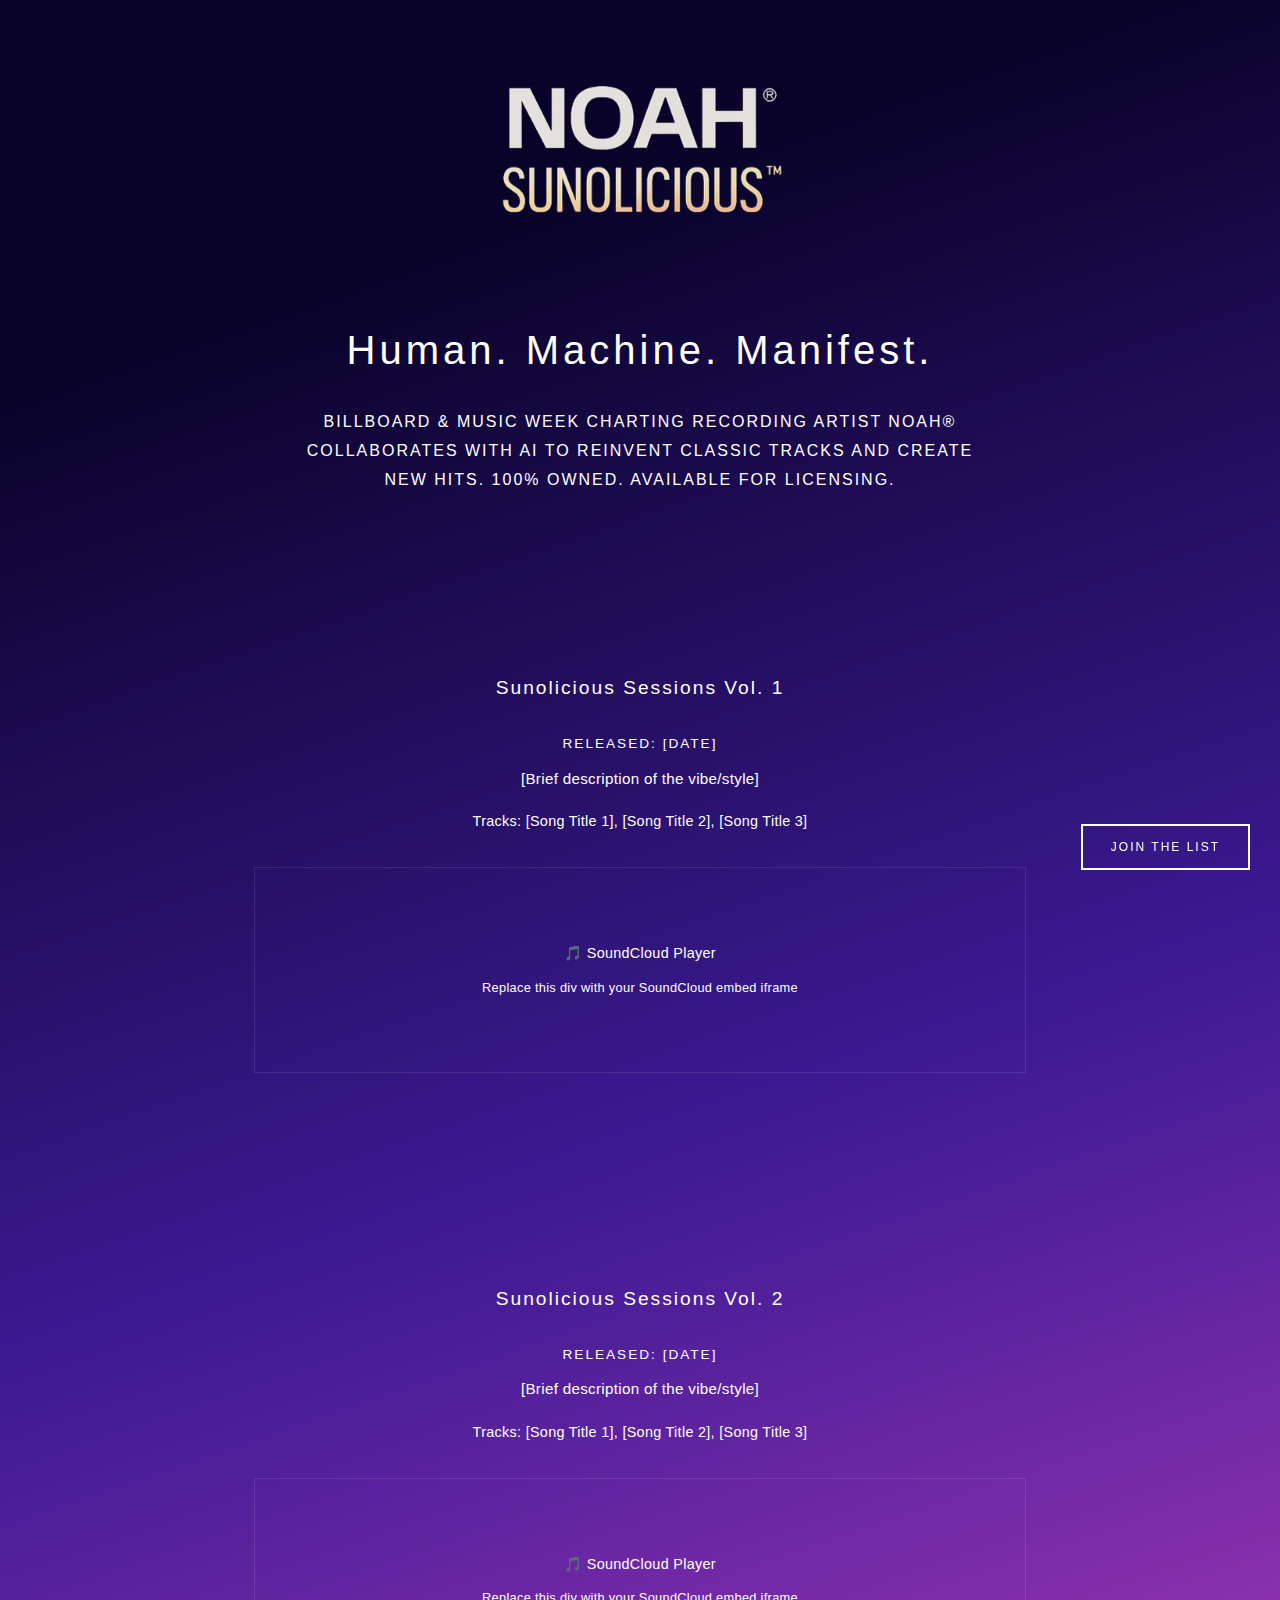
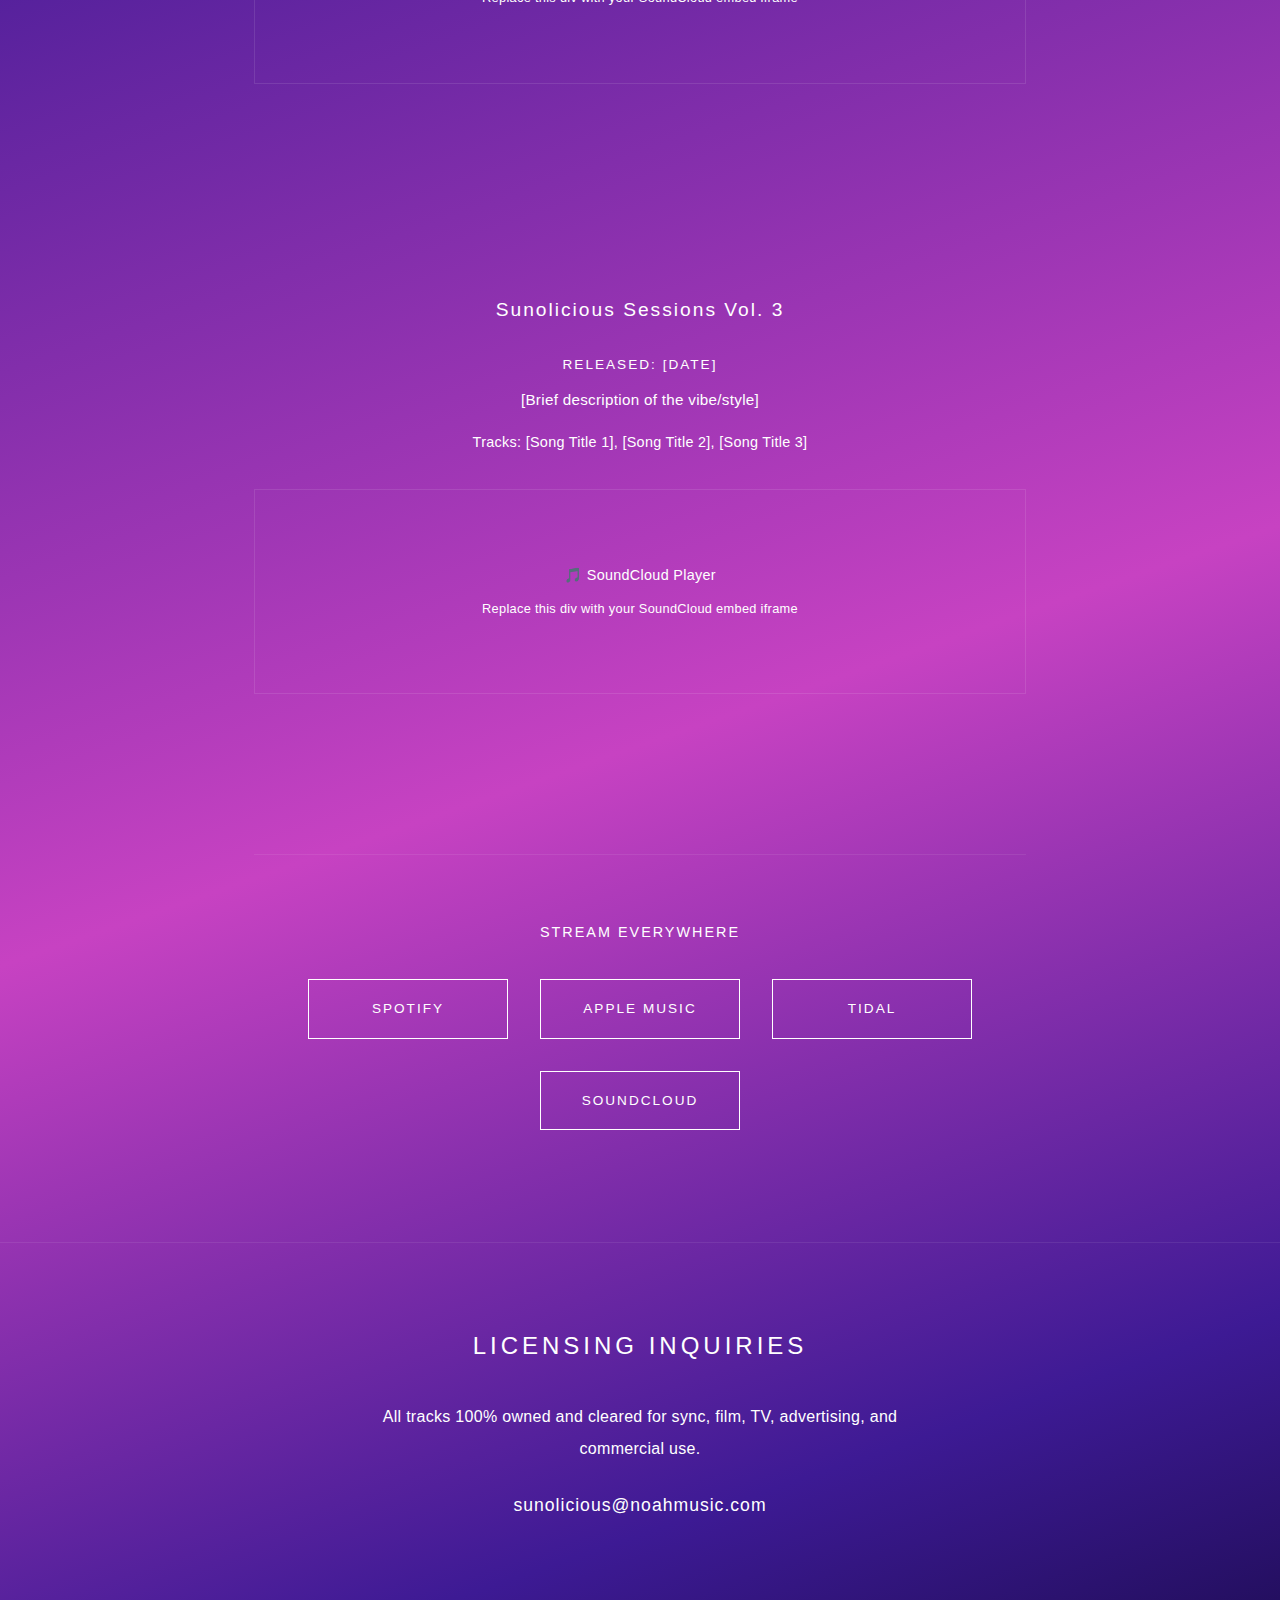
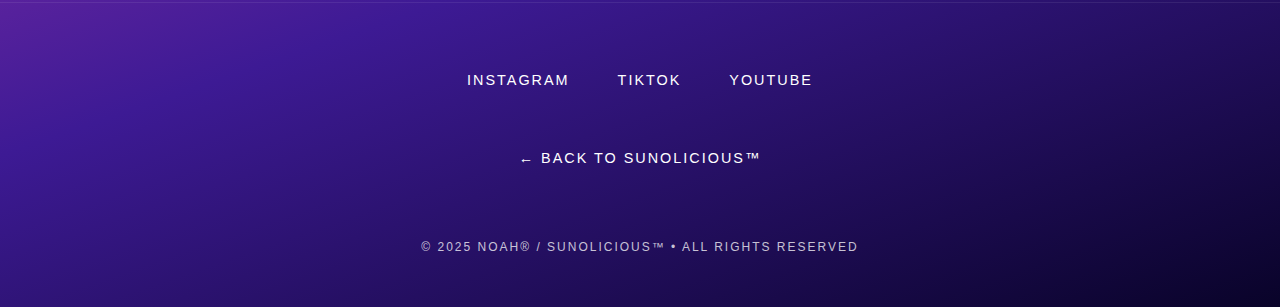
<file: index.html>
<!DOCTYPE html>
<html lang="en">
<head><!DOCTYPE html>
<html lang="en">
<head>
    <!-- Open Graph / Social Media Preview -->
<meta property="og:image" content="https://sunolicious.com/images/Sunolicious_Logo_NOAH.png">
<meta property="og:image:width" content="1200">
<meta property="og:image:height" content="630">
<meta name="twitter:card" content="summary_large_image">
<meta name="twitter:image" content="https://sunolicious.com/images/Sunolicious_Logo_NOAH.png">
    <meta charset="UTF-8">
    <meta name="viewport" content="width=device-width, initial-scale=1.0">
    <title>NOAH® | SUNOLICIOUS™ - Human. Machine. Manifest.</title>
    <meta name="description" content="Billboard & Music Week Charting Recording Artist NOAH® presents SUNOLICIOUS™. Human. Machine. Manifest.">
    
    <style>
        /* SUNOLICIOUS™ WEBSITE STYLES */
        
        * {
            margin: 0;
            padding: 0;
            box-sizing: border-box;
    <meta charset="UTF-8">
    <meta name="viewport" content="width=device-width, initial-scale=1.0">
    <title>NOAH® | SUNOLICIOUS™ - Human. Machine. Manifest.</title>
    <meta name="description" content="Billboard & Music Week Charting Recording Artist NOAH® - Listen to SUNOLICIOUS™. 100% owned. Available for licensing.">
    
    <style>
        * {
            margin: 0;
            padding: 0;
            box-sizing: border-box;
        }
        
        html {
            scroll-behavior: smooth;
        }
        
        body {
            font-family: -apple-system, BlinkMacSystemFont, 'Helvetica Neue', 'Segoe UI', 'Arial', sans-serif;
            background: linear-gradient(161deg, #090329 10%, #3d1a94 35%, #c742c2 65%, #3d1a94 85%, #090329 100%);
            color: #E8E8E8;
            line-height: 1.9;
            overflow-x: hidden;
            font-weight: 300;
            letter-spacing: 0.3px;
            min-height: 100vh;
        }
        
        :root {
            --accent: #C5B7A0;
            --black: #000000;
            --white: #FFFFFF;
            --off-white: #E8E8E8;
            --gray-light: #999999;
            --gray-dark: #666666;
        }
        
        h1, h2, h3, h4, h5, h6 {
            color: #ffffff !important;
        }
        
        p, span, li {
            color: #ffffff !important;
        }
        
        .container {
            max-width: 900px;
            margin: 0 auto;
            padding: 0 4rem;
        }
        
        header {
            text-align: center;
            padding: 4rem 0 3rem;
        }
        
        .logo {
            max-width: 400px;
            width: 70%;
            height: auto;
            margin-bottom: 2rem;
            opacity: 0.95;
        }
        
        .tagline {
            font-size: 0.9rem;
            color: #ffffff !important;
            text-transform: uppercase;
            letter-spacing: 2px;
            font-weight: 300;
        }
        
        h1 {
            font-size: 2rem;
            font-weight: 200;
            letter-spacing: 6px;
            margin-bottom: 1rem;
            color: #ffffff !important;
        }
        
        .intro {
            text-align: center;
            max-width: 700px;
            margin: 0 auto 5rem;
            padding: 0 2rem;
        }
        
        .intro p {
            font-size: 1rem;
            color: #ffffff !important;
            line-height: 2;
            margin-bottom: 1.5rem;
        }
        
        section {
            padding: 3rem 0;
        }
        
        .track-section {
            margin-bottom: 4rem;
        }
        
        .track-title {
            font-size: 1.2rem;
            font-weight: 300;
            letter-spacing: 2px;
            margin-bottom: 1.5rem;
            color: #ffffff !important;
            text-align: center;
        }
        
        .soundcloud-embed {
            width: 100%;
            margin: 0 auto 3rem;
        }
        
        .embed-placeholder {
            background: transparent;
            border: 1px solid rgba(255, 255, 255, 0.1);
            padding: 4rem 2rem;
            text-align: center;
            margin-bottom: 2rem;
        }
        
        .embed-placeholder p {
            color: #ffffff !important;
            font-size: 0.9rem;
            margin: 0.5rem 0;
        }
        
        .streaming-section {
            text-align: center;
            padding: 4rem 0;
            border-top: 1px solid rgba(255, 255, 255, 0.08);
            margin-top: 3rem;
        }
        
        .streaming-title {
            font-size: 0.9rem;
            color: #ffffff !important;
            text-transform: uppercase;
            letter-spacing: 2px;
            margin-bottom: 2rem;
            font-weight: 300;
        }
        
        .streaming-links {
            display: flex;
            gap: 2rem;
            justify-content: center;
            flex-wrap: wrap;
        }
        
        .social-links {
            display: flex;
            gap: 3rem;
            justify-content: center;
            flex-wrap: wrap;
        }
        
        .streaming-btn {
            padding: 1rem 2.5rem;
            background: transparent;
            color: #ffffff !important;
            border: 1px solid #ffffff;
            text-decoration: none;
            font-weight: 300;
            transition: all 0.4s ease;
            font-size: 0.85rem;
            text-transform: uppercase;
            letter-spacing: 2px;
            width: 200px;
            display: inline-block;
            text-align: center;
        }
        
        .streaming-btn:hover {
            background: #ffffff;
            color: #090329 !important;
            border-color: #ffffff;
        }
        
        .social-link-plain {
            color: #ffffff !important;
            text-decoration: none;
            font-size: 0.9rem;
            text-transform: uppercase;
            letter-spacing: 2px;
            transition: opacity 0.3s ease;
            font-weight: 300;
        }
        
        .social-link-plain:hover {
            opacity: 0.7;
        }
        
        footer {
            text-align: center;
            padding: 4rem 0 3rem;
            border-top: 1px solid rgba(255, 255, 255, 0.08);
        }
        
        .back-link {
            display: inline-block;
            color: #ffffff;
            text-decoration: none;
            font-size: 0.9rem;
            text-transform: uppercase;
            letter-spacing: 2px;
            margin-bottom: 2rem;
            font-weight: 300;
            transition: opacity 0.3s ease;
        }
        
        .back-link:hover {
            opacity: 0.7;
        }
        
        .copyright {
            font-size: 0.75rem;
            color: rgba(255, 255, 255, 0.75) !important;
            letter-spacing: 2px;
            text-transform: uppercase;
            font-weight: 300;
            margin-top: 2rem;
        }
        
        /* EMAIL SIGNUP POPUP STYLES */
        
        .signup-trigger {
            position: fixed;
            bottom: 30px;
            right: 30px;
            padding: 14px 28px;
            font-size: 0.75rem;
            font-weight: 300;
            letter-spacing: 2px;
            text-transform: uppercase;
            background: transparent;
            color: #ffffff;
            border: 2px solid #ffffff;
            cursor: pointer;
            z-index: 1000;
            transition: all 0.4s ease;
            font-family: inherit;
        }
        
        .signup-trigger:hover {
            background: #ffffff;
            color: #090329;
        }
        
        .popup-overlay {
            position: fixed;
            top: 0;
            left: 0;
            width: 100%;
            height: 100%;
            background: rgba(0, 0, 0, 0.95);
            backdrop-filter: blur(10px);
            display: none;
            align-items: center;
            justify-content: center;
            z-index: 9999;
            animation: fadeIn 0.3s ease;
        }
        
        .popup-overlay.active {
            display: flex;
        }
        
        .popup-content {
            background: linear-gradient(161deg, #090329 10%, #3d1a94 35%, #c742c2 65%, #3d1a94 85%, #090329 100%);
            border: 1px solid rgba(197, 183, 160, 0.3);
            max-width: 500px;
            width: 90%;
            padding: 40px 30px;
            position: relative;
            animation: slideUp 0.4s ease;
        }
        
        @keyframes fadeIn {
            from { opacity: 0; }
            to { opacity: 1; }
        }
        
        @keyframes slideUp {
            from {
                transform: translateY(30px);
                opacity: 0;
            }
            to {
                transform: translateY(0);
                opacity: 1;
            }
        }
        
        .close-btn {
            position: absolute;
            top: 15px;
            right: 15px;
            background: none;
            border: none;
            color: var(--gray-light);
            font-size: 28px;
            cursor: pointer;
            line-height: 1;
            transition: all 0.3s ease;
            padding: 5px 10px;
            font-family: inherit;
        }
        
        .close-btn:hover {
            color: var(--accent);
            transform: rotate(90deg);
        }
        
        .popup-header {
            text-align: center;
            margin-bottom: 30px;
        }
        
        .popup-header h1 {
            font-size: 36px;
            font-weight: 200;
            letter-spacing: 4px;
            margin-bottom: 5px;
        }
        
        .popup-header h2 {
            font-size: 24px;
            font-weight: 300;
            color: var(--accent);
            letter-spacing: 2px;
            margin-bottom: 10px;
        }
        
        .popup-header p {
            font-size: 12px;
            letter-spacing: 2px;
            text-transform: uppercase;
            color: var(--gray-light);
        }
        
        .popup-description {
            font-size: 14px;
            line-height: 1.8;
            color: var(--gray-light);
            margin-bottom: 25px;
            text-align: center;
        }
        
        .popup-form {
            margin-bottom: 15px;
        }
        
        .form-group {
            margin-bottom: 15px;
        }
        
        label {
            display: block;
            font-size: 11px;
            font-weight: 600;
            letter-spacing: 1px;
            text-transform: uppercase;
            margin-bottom: 8px;
            color: #ffffff;
        }
        
        input[type="email"] {
            width: 100%;
            padding: 12px 15px;
            font-size: 15px;
            background: rgba(255, 255, 255, 0.15);
            border: 1px solid rgba(255, 255, 255, 0.5);
            color: #ffffff;
            transition: all 0.3s ease;
            font-family: inherit;
        }
        
        input[type="email"]:focus {
            outline: none;
            background: rgba(255, 255, 255, 0.2);
            border-color: #ffffff;
        }
        
        input[type="email"]::placeholder {
            color: rgba(255, 255, 255, 0.6);
        }
        
        .submit-btn {
            width: 100%;
            padding: 14px;
            font-size: 0.75rem;
            font-weight: 300;
            letter-spacing: 2px;
            text-transform: uppercase;
            background: transparent;
            color: #ffffff;
            border: 2px solid #ffffff;
            cursor: pointer;
            transition: all 0.4s ease;
            font-family: inherit;
        }
        
        .submit-btn:hover {
            background: #ffffff;
            color: #090329;
        }
        
        .hidden-field {
            position: absolute;
            left: -5000px;
        }
        
        .response-message {
            padding: 12px;
            margin-top: 15px;
            font-size: 13px;
            text-align: center;
            display: none;
        }
        
        .response-message.success {
            background: rgba(76, 175, 80, 0.2);
            border: 1px solid rgba(76, 175, 80, 0.5);
            color: #4CAF50;
        }
        
        .response-message.error {
            background: rgba(244, 67, 54, 0.2);
            border: 1px solid rgba(244, 67, 54, 0.5);
            color: #f44336;
        }
        
        @media (max-width: 768px) {
            .container {
                padding: 0 2rem;
            }
            
            h1 {
                font-size: 1.5rem;
                letter-spacing: 4px;
            }
            
            .logo {
                max-width: 300px;
            }
            
            .streaming-links {
                flex-direction: column;
                align-items: center;
            }
            
            .streaming-btn {
                width: 100%;
                max-width: 250px;
            }
            
            .popup-content {
                padding: 30px 20px;
            }
            
            .popup-header h1 {
                font-size: 28px;
            }
            
            .popup-header h2 {
                font-size: 20px;
            }
            
            .signup-trigger {
                bottom: 20px;
                right: 20px;
                padding: 12px 20px;
                font-size: 0.7rem;
            }
        }
    </style>
</head>
<body>
    
    <header>
        <div class="container">
            <img src="images/Sunolicious_Logo_NOAH2.png" alt="NOAH SUNOLICIOUS Logo" class="logo">
            <h1 style="font-size: 2.5rem; font-weight: 200; letter-spacing: 4px; margin: 3rem 0 2rem; line-height: 1.3;">Human. Machine. Manifest.</h1>
            <p class="tagline" style="font-size: 1rem; line-height: 1.8; max-width: 700px; margin: 0 auto;">Billboard & Music Week Charting Recording Artist NOAH® collaborates with AI to reinvent classic tracks and create new hits. 100% owned. Available for licensing.</p>
        </div>
    </header>
    
    <div class="intro">
    </div>
    
    <main class="container">
        
        <!-- TRACK 1 -->
        <section class="track-section">
            <h2 class="track-title">Sunolicious Sessions Vol. 1</h2>
            <p style="text-align: center; font-size: 0.85rem; color: #ffffff; margin-bottom: 0.5rem; text-transform: uppercase; letter-spacing: 2px;">Released: [Date]</p>
            <p style="text-align: center; font-size: 0.95rem; color: #ffffff; margin-bottom: 1rem; line-height: 1.8; max-width: 600px; margin-left: auto; margin-right: auto;">[Brief description of the vibe/style]</p>
            <p style="text-align: center; font-size: 0.9rem; color: #ffffff; margin-bottom: 2rem;"><strong>Tracks:</strong> [Song Title 1], [Song Title 2], [Song Title 3]</p>
            <div class="soundcloud-embed">
                <!-- PASTE YOUR SOUNDCLOUD EMBED CODE HERE -->
                <div class="embed-placeholder">
                    <p>🎵 SoundCloud Player</p>
                    <p style="font-size: 0.8rem;">Replace this div with your SoundCloud embed iframe</p>
                </div>
            </div>
        </section>
        
        <!-- TRACK 2 -->
        <section class="track-section">
            <h2 class="track-title">Sunolicious Sessions Vol. 2</h2>
            <p style="text-align: center; font-size: 0.85rem; color: #ffffff; margin-bottom: 0.5rem; text-transform: uppercase; letter-spacing: 2px;">Released: [Date]</p>
            <p style="text-align: center; font-size: 0.95rem; color: #ffffff; margin-bottom: 1rem; line-height: 1.8; max-width: 600px; margin-left: auto; margin-right: auto;">[Brief description of the vibe/style]</p>
            <p style="text-align: center; font-size: 0.9rem; color: #ffffff; margin-bottom: 2rem;"><strong>Tracks:</strong> [Song Title 1], [Song Title 2], [Song Title 3]</p>
            <div class="soundcloud-embed">
                <!-- PASTE YOUR SOUNDCLOUD EMBED CODE HERE -->
                <div class="embed-placeholder">
                    <p>🎵 SoundCloud Player</p>
                    <p style="font-size: 0.8rem;">Replace this div with your SoundCloud embed iframe</p>
                </div>
            </div>
        </section>
        
        <!-- TRACK 3 -->
        <section class="track-section">
            <h2 class="track-title">Sunolicious Sessions Vol. 3</h2>
            <p style="text-align: center; font-size: 0.85rem; color: #ffffff; margin-bottom: 0.5rem; text-transform: uppercase; letter-spacing: 2px;">Released: [Date]</p>
            <p style="text-align: center; font-size: 0.95rem; color: #ffffff; margin-bottom: 1rem; line-height: 1.8; max-width: 600px; margin-left: auto; margin-right: auto;">[Brief description of the vibe/style]</p>
            <p style="text-align: center; font-size: 0.9rem; color: #ffffff; margin-bottom: 2rem;"><strong>Tracks:</strong> [Song Title 1], [Song Title 2], [Song Title 3]</p>
            <div class="soundcloud-embed">
                <!-- PASTE YOUR SOUNDCLOUD EMBED CODE HERE -->
                <div class="embed-placeholder">
                    <p>🎵 SoundCloud Player</p>
                    <p style="font-size: 0.8rem;">Replace this div with your SoundCloud embed iframe</p>
                </div>
            </div>
        </section>
        
        <!-- STREAMING LINKS -->
        <section class="streaming-section">
            <p class="streaming-title">Stream Everywhere</p>
            <div class="streaming-links">
                <a href="#" class="streaming-btn" target="_blank">Spotify</a>
                <a href="#" class="streaming-btn" target="_blank">Apple Music</a>
                <a href="#" class="streaming-btn" target="_blank">Tidal</a>
                <a href="https://soundcloud.com/noahofficial" class="streaming-btn" target="_blank">SoundCloud</a>
            </div>
        </section>
        
    </main>
    
    <section style="text-align: center; padding: 5rem 0; border-top: 1px solid rgba(255, 255, 255, 0.08); margin-top: 3rem;">
        <div class="container">
            <h2 style="font-size: 1.5rem; font-weight: 200; letter-spacing: 4px; margin-bottom: 2rem; color: #ffffff; text-transform: uppercase;">Licensing Inquiries</h2>
            <p style="font-size: 1rem; color: #ffffff; line-height: 2; max-width: 600px; margin: 0 auto 1.5rem;">All tracks 100% owned and cleared for sync, film, TV, advertising, and commercial use.</p>
            <a href="mailto:sunolicious@noahmusic.com" style="display: inline-block; font-size: 1.1rem; color: #ffffff; text-decoration: none; font-weight: 300; letter-spacing: 1px; transition: opacity 0.3s ease;">sunolicious@noahmusic.com</a>
        </div>
    </section>
    
    <footer>
        <div class="container">
            <div class="social-links" style="margin-bottom: 3rem;">
                <a href="https://instagram.com/sunoliciousmusic" class="social-link-plain" target="_blank">Instagram</a>
                <a href="https://tiktok.com/@sunoliciousmusic" class="social-link-plain" target="_blank">TikTok</a>
                <a href="https://youtube.com/@sunolicious" class="social-link-plain" target="_blank">YouTube</a>
            </div>
            <a href="https://sunolicious.com" class="back-link">← Back to Sunolicious™</a>
            <p class="copyright">© 2025 NOAH® / Sunolicious™ • All Rights Reserved</p>
        </div>
    </footer>

    <!-- EMAIL SIGNUP TRIGGER BUTTON -->
    <button class="signup-trigger" id="openPopup">Join the List</button>

    <!-- EMAIL SIGNUP POPUP -->
    <div class="popup-overlay" id="popupOverlay">
        <div class="popup-content">
            <button class="close-btn" id="closePopup">&times;</button>
            
            <div class="popup-header">
                <h1>NOAH<sup style="font-size: 0.3em">®</sup></h1>
                <h2>SUNOLICIOUS<sup style="font-size: 0.3em">™</sup></h2>
                <p>Human. Machine. Manifest.</p>
            </div>

            <p class="popup-description">
                Join the journey. Get exclusive updates, new releases, and insights into the evolution of human-machine musical collaboration.
            </p>

            <form class="popup-form" action="https://noahmusic.us6.list-manage.com/subscribe/post?u=634485f7f15097e5aecc9af5f&id=c2b49f4fa3&f_id=004911e2f0" method="post" id="mc-embedded-subscribe-form" name="mc-embedded-subscribe-form" target="_blank">
                
                <div class="form-group">
                    <label for="mce-EMAIL">Email Address *</label>
                    <input type="email" name="EMAIL" id="mce-EMAIL" required placeholder="your@email.com">
                </div>

                <div class="hidden-field" aria-hidden="true">
                    <input type="text" name="b_634485f7f15097e5aecc9af5f_c2b49f4fa3" tabindex="-1" value="">
                </div>

                <button type="submit" class="submit-btn">Subscribe</button>

                <div id="mce-responses">
                    <div class="response-message" id="mce-error-response"></div>
                    <div class="response-message success" id="mce-success-response"></div>
                </div>
            </form>
        </div>
    </div>

    <script src="https://code.jquery.com/jquery-3.6.0.min.js"></script>
    <script type="text/javascript" src="//s3.amazonaws.com/downloads.mailchimp.com/js/mc-validate.js"></script>
    <script type="text/javascript">
        (function($) {
            window.fnames = new Array(); 
            window.ftypes = new Array();
            fnames[0]='EMAIL';
            ftypes[0]='email';
        }(jQuery));
        var $mcj = jQuery.noConflict(true);
    </script>

    <script>
        // Email Popup functionality
        const openPopupBtn = document.getElementById('openPopup');
        const closePopupBtn = document.getElementById('closePopup');
        const popupOverlay = document.getElementById('popupOverlay');

        openPopupBtn.addEventListener('click', () => {
            popupOverlay.classList.add('active');
        });

        closePopupBtn.addEventListener('click', () => {
            popupOverlay.classList.remove('active');
        });

        popupOverlay.addEventListener('click', (e) => {
            if (e.target === popupOverlay) {
                popupOverlay.classList.remove('active');
            }
        });

        document.addEventListener('keydown', (e) => {
            if (e.key === 'Escape' && popupOverlay.classList.contains('active')) {
                popupOverlay.classList.remove('active');
            }
        });
    </script>
    
</body>
</html>
</file>
